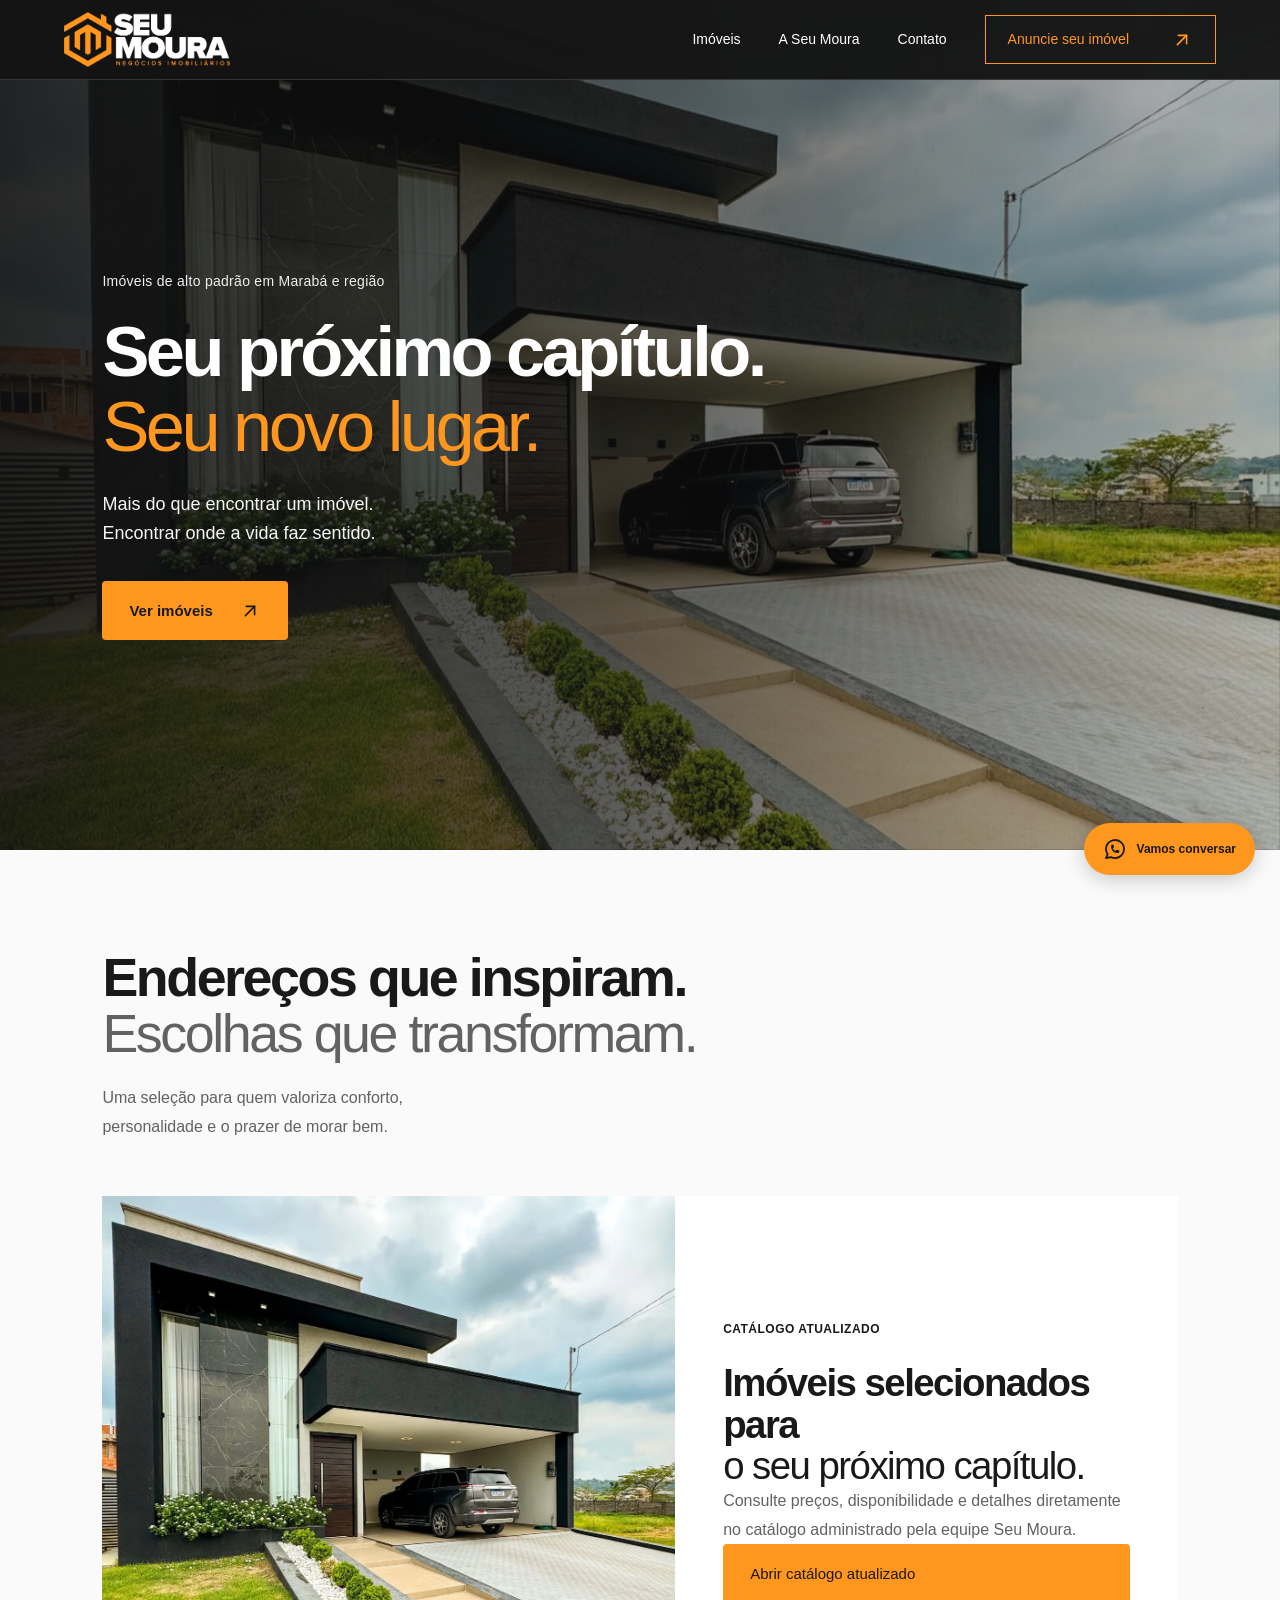
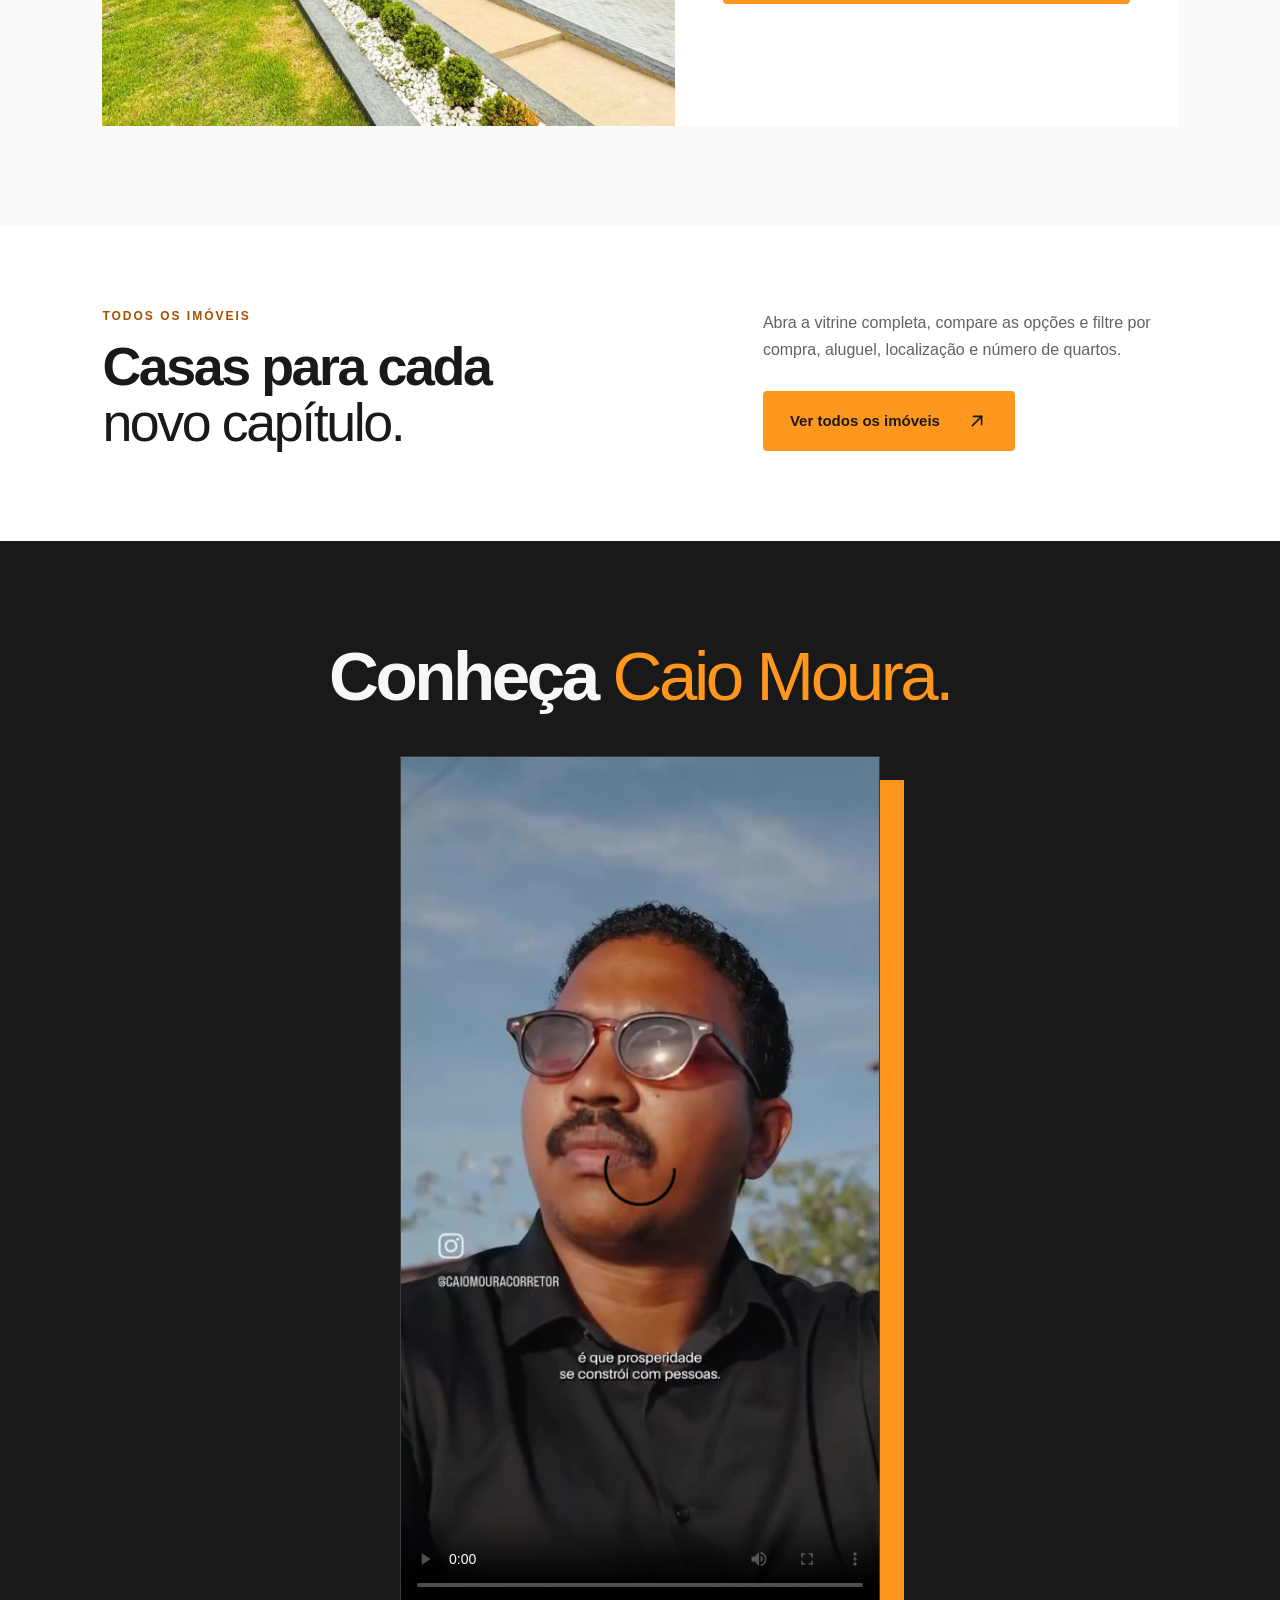
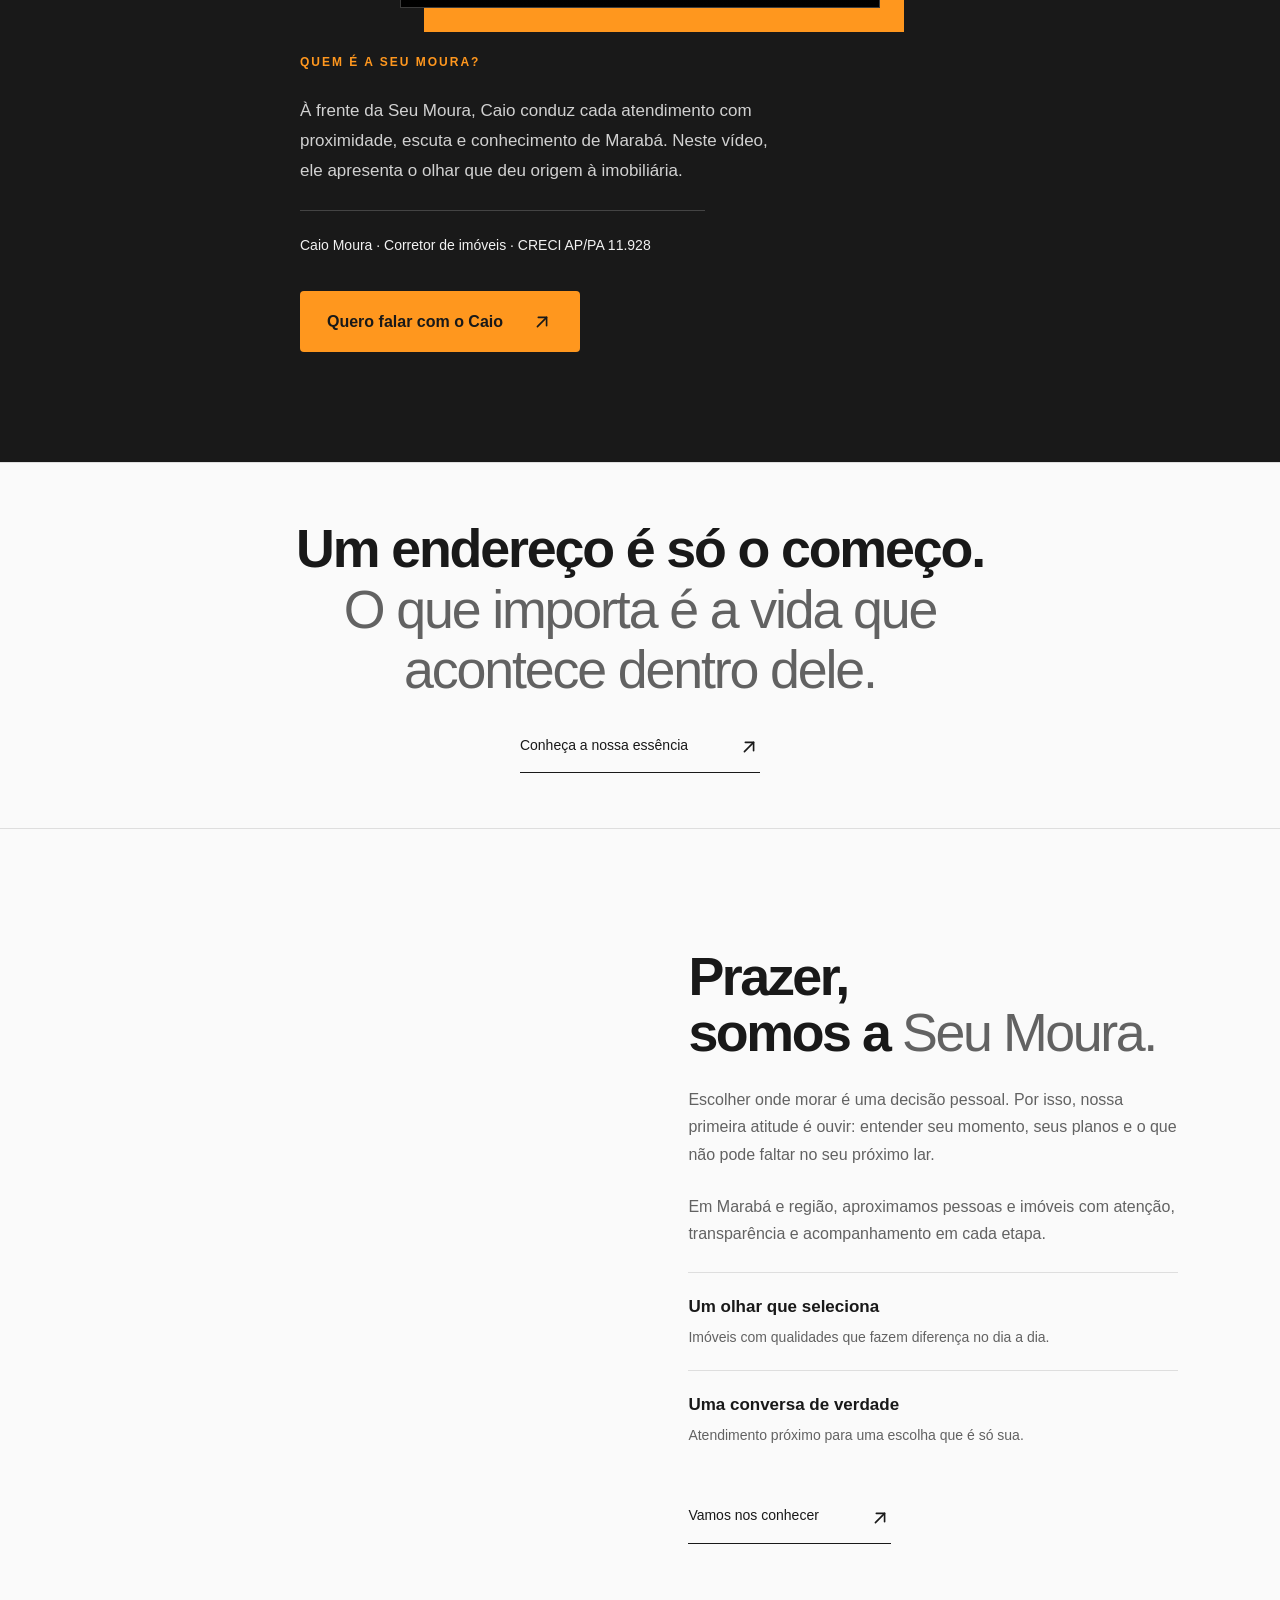
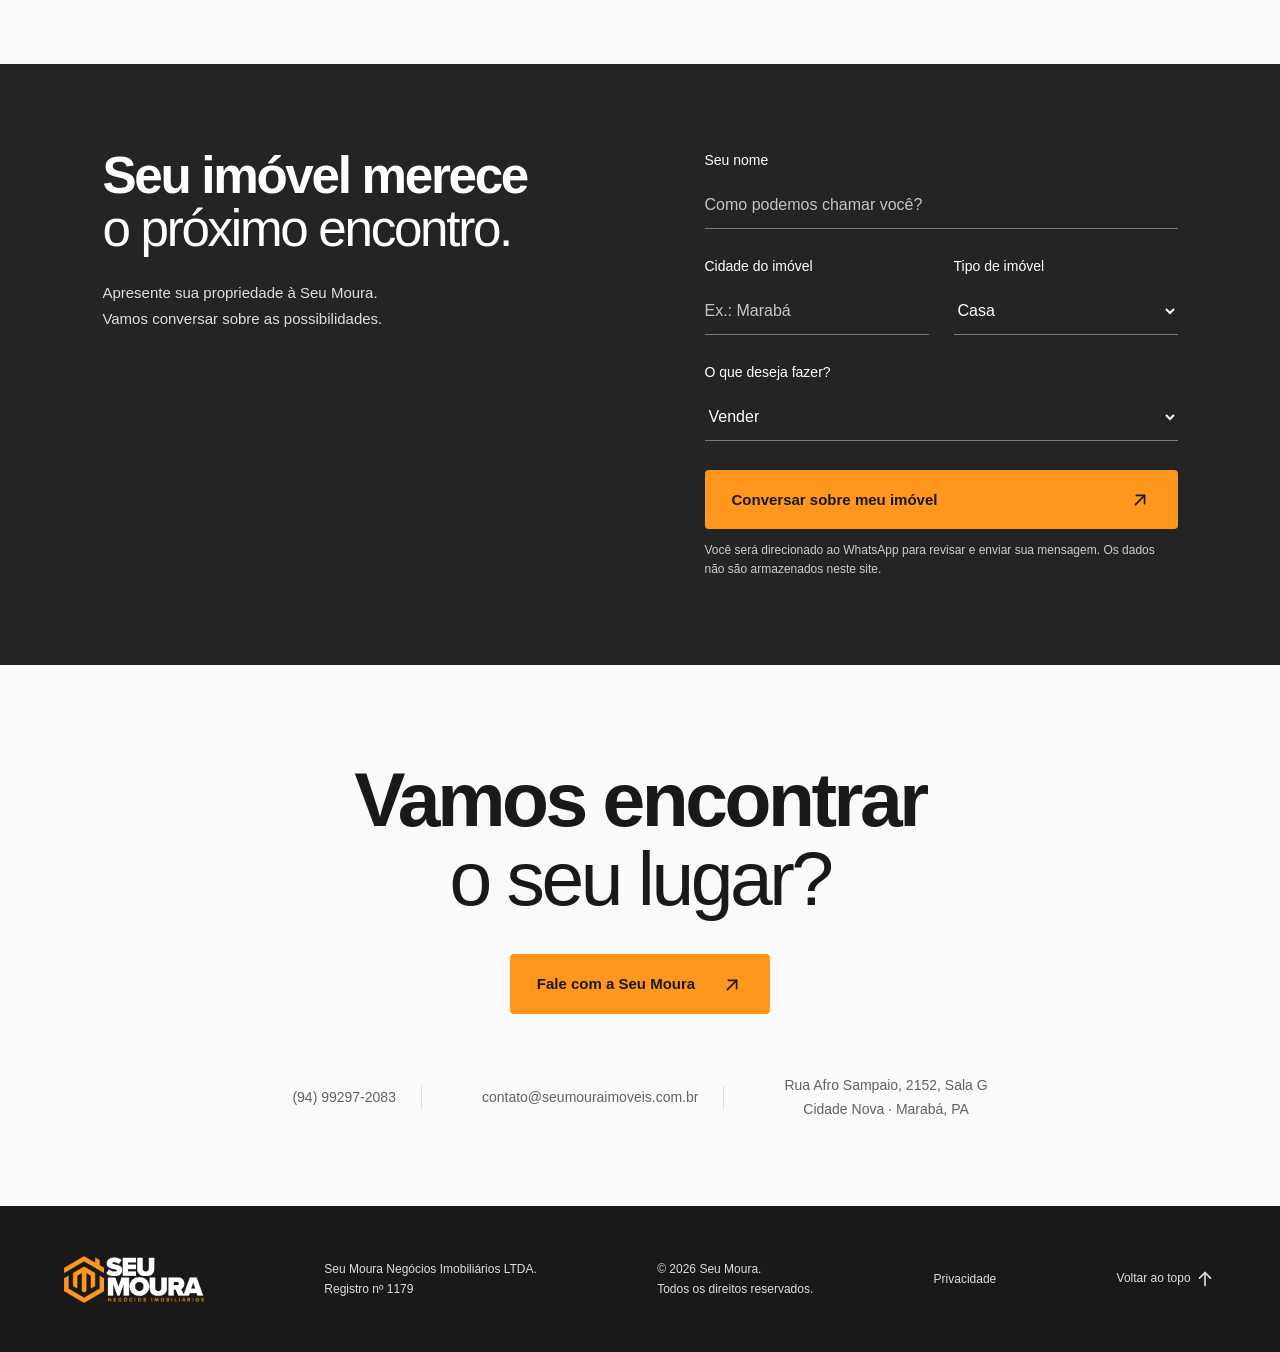
<file: index.html>
<!doctype html>
<html lang="pt-BR">
<head>
<meta charset="UTF-8"><meta name="viewport" content="width=device-width,initial-scale=1">
<title>Seu Moura Imóveis | Um novo jeito de viver em Marabá</title>
<meta name="description" content="Imóveis de alto padrão em Marabá e região. Conheça a seleção Seu Moura e encontre o próximo endereço da sua história.">
<meta name="referrer" content="strict-origin-when-cross-origin">
<meta http-equiv="Content-Security-Policy" content="default-src 'self'; script-src 'self' 'sha256-Lw9V+yTCkJJ28lw8CDUjLPV7Ukz/j4VG8MQfAEeOwx4='; style-src 'self' 'sha256-yGnsUwOtNczJ5i2YggPT6jMmzEevDOqZ0kPcLVQwFfQ='; img-src 'self' data:; media-src 'self'; connect-src 'none'; base-uri 'none'; form-action 'self'; upgrade-insecure-requests">
<style>html{background:#141414}.moura-loader{display:none}.moura-loading .moura-loader{display:grid;position:fixed;inset:0;z-index:10000;place-items:center;pointer-events:none;color:#ff971e;isolation:isolate;animation:moura-failsafe 0s 5s forwards}.moura-loading{overflow:hidden}.moura-loading .hero-image,.moura-loading .hero-content{animation-play-state:paused}.moura-loader__panel{position:absolute;inset:0;background:#141414;z-index:-2;transition:transform .7s cubic-bezier(.76,0,.24,1)}.moura-loader__panel--left{right:50%}.moura-loader__panel--right{left:50%}.moura-loader__halo{position:absolute;inset:0;z-index:-1;background:radial-gradient(ellipse at 50% 45%,#ffffff05,transparent 48%);transition:opacity .35s}.moura-loader__stage{position:relative;width:min(360px,72vw);aspect-ratio:838/278;transition:opacity .28s,transform .6s cubic-bezier(.16,1,.3,1)}.moura-loader__drawing{display:block;width:100%;height:100%;overflow:visible}.moura-loader__symbol{animation:moura-position .85s .65s cubic-bezier(.65,0,.2,1) both}.moura-loader__outline{fill:none;stroke:#ff971e;stroke-width:1.6;stroke-linejoin:miter;stroke-dasharray:1;stroke-dashoffset:1;animation:moura-draw 1.25s .1s cubic-bezier(.4,0,.15,1) forwards,moura-outline-out .3s 1.3s forwards}.moura-loader__outline--inner{animation-delay:.24s,1.3s}.moura-loader__guide{fill:none;stroke:#ffffff;stroke-opacity:.16;stroke-width:.65;animation:moura-guide 1.4s both}.moura-loader__original{position:absolute;inset:0;width:100%;height:100%;object-fit:contain;animation:moura-brand .75s 1.05s cubic-bezier(.16,1,.3,1) both}.moura-loader__rail{position:absolute;width:64px;height:1px;bottom:max(64px,10svh);left:calc(50% - 32px);background:#ffffff16;overflow:hidden;transition:opacity .2s}.moura-loader__rail:after{content:'';display:block;width:32px;height:1px;background:#ff971e;animation:moura-travel 1.5s cubic-bezier(.65,0,.35,1) infinite}.moura-loader.is-leaving .moura-loader__panel--left{transform:translateX(-100%)}.moura-loader.is-leaving .moura-loader__panel--right{transform:translateX(100%)}.moura-loader.is-leaving .moura-loader__stage{opacity:0;transform:scale(.94)}.moura-loader.is-leaving .moura-loader__halo,.moura-loader.is-leaving .moura-loader__rail{opacity:0}@keyframes moura-draw{to{stroke-dashoffset:0}}@keyframes moura-position{from{transform:translateX(299px)}to{transform:translateX(0)}}@keyframes moura-outline-out{to{opacity:0}}@keyframes moura-brand{from{opacity:0;clip-path:inset(0 100% 0 0);transform:translateY(5px)}to{opacity:1;clip-path:inset(0);transform:translateY(0)}}@keyframes moura-guide{0%{opacity:0;transform:scale(.95);transform-origin:120px 139px}25%,55%{opacity:1}100%{opacity:0}}@keyframes moura-travel{from{transform:translateX(-32px)}to{transform:translateX(96px)}}@keyframes moura-failsafe{to{visibility:hidden;pointer-events:none}}@media(prefers-reduced-motion:reduce){.moura-loading .moura-loader{display:none}.moura-loading{overflow:auto}}</style><script>(()=>{'use strict';const root=document.documentElement;if(window.matchMedia('(prefers-reduced-motion: reduce)').matches)return;root.classList.add('moura-loading');const release=()=>{root.classList.remove('moura-loading');document.getElementById('moura-loader')?.remove();};window.mouraLoading={release,timer:setTimeout(release,4500)};window.addEventListener('pageshow',event=>{if(event.persisted)release();});document.addEventListener('keydown',release,{once:true});})();</script>
<meta name="theme-color" content="#191919"><meta property="og:title" content="Seu Moura Imóveis | O seu próximo capítulo"><meta property="og:description" content="Imóveis de alto padrão em Marabá e região. Encontre um lugar para viver a sua história."><meta property="og:type" content="website">
<link rel="icon" href="./favicon.svg" type="image/svg+xml"><link rel="stylesheet" href="./styles.css?v=caio-layout-20260916"><script src="./app.js?v=brand-loading-complete-20260922" defer></script>
</head>
<body>
<div class="moura-loader" id="moura-loader" aria-hidden="true"><div class="moura-loader__panel moura-loader__panel--left"></div><div class="moura-loader__panel moura-loader__panel--right"></div><div class="moura-loader__halo"></div><div class="moura-loader__stage"><svg class="moura-loader__drawing" viewBox="-3 -3 844 284" focusable="false"><g class="moura-loader__symbol"><path class="moura-loader__guide" d="M-70 0H310M-70 278H310M0 -65V343M240 -65V343M-50 237 290 41M-50 41 290 237"/><path class="moura-loader__outline" pathLength="1" d="M0 70 121 0 186 38 186 8 214 24 214 54 240 70 240 101 121 33 0 102Z"/><path class="moura-loader__outline" pathLength="1" d="M0 131 27 116 27 191 121 246 213 192 213 115 240 130 240 209 121 278 0 209Z"/><path class="moura-loader__outline moura-loader__outline--inner" pathLength="1" d="M53 100 119 62 187 102 187 178 160 194 160 118 134 102 134 210 107 225 107 101 80 117 80 194 53 179Z"/></g></svg><img class="moura-loader__original" src="[data-uri]" width="838" height="278" alt=""></div><div class="moura-loader__rail"></div></div>
<a class="skip" href="#conteudo">Pular para o conteúdo</a>
<header class="header" id="topo"><a href="#" class="brand" aria-label="Seu Moura Imóveis, início"><img src="./assets/logo.png" alt="Seu Moura Imóveis" width="180" height="80"></a><nav id="navigation" aria-label="Principal"><a href="https://site-whatsapp-production.up.railway.app/imoveis.html">Imóveis</a><a href="#quem-e-seu-moura">A Seu Moura</a><a href="#contato">Contato</a><a class="nav-cta" href="#anuncie">Anuncie seu imóvel <span aria-hidden="true"><svg class="icon" viewBox="0 0 24 24" aria-hidden="true" focusable="false"> <path d="M17 7l-10 10" /> <path d="M8 7l9 0l0 9" /> </svg></span></a></nav><button class="menu" aria-label="Abrir menu" aria-expanded="false" aria-controls="navigation"><span></span><span></span></button></header>
<main id="conteudo">
<section class="hero" aria-labelledby="hero-title"><img class="hero-image" src="./assets/house.webp" alt="Residência no Condomínio Ipiranga, em Marabá" fetchpriority="high" width="1600" height="1200"><div class="hero-shade"></div><div class="hero-content"><p class="hero-location">Imóveis de alto padrão em Marabá e região</p><h1 id="hero-title">Seu próximo capítulo.<br><em>Seu novo lugar.</em></h1><p class="hero-intro">Mais do que encontrar um imóvel.<br>Encontrar onde a vida faz sentido.</p><a href="https://site-whatsapp-production.up.railway.app/imoveis.html" class="button cream">Ver imóveis <span aria-hidden="true"><svg class="icon" viewBox="0 0 24 24" aria-hidden="true" focusable="false"> <path d="M17 7l-10 10" /> <path d="M8 7l9 0l0 9" /> </svg></span></a></div></section>
<section id="destaque" class="section selection"><div class="section-head reveal"><div><h2>Endereços que inspiram.<br><em>Escolhas que transformam.</em></h2></div><p>Uma seleção para quem valoriza conforto,<br>personalidade e o prazer de morar bem.</p></div>
<article class="property reveal"><div class="property-photo"><img src="./assets/house.webp" alt="Residência selecionada pela Seu Moura Imóveis" loading="lazy" width="900" height="750"></div><div class="property-info"><p class="eyebrow">CATÁLOGO ATUALIZADO</p><h3>Imóveis selecionados para<br><em>o seu próximo capítulo.</em></h3><p class="property-copy">Consulte preços, disponibilidade e detalhes diretamente no catálogo administrado pela equipe Seu Moura.</p><a href="https://site-whatsapp-production.up.railway.app/imoveis.html" class="button cream">Abrir catálogo atualizado</a></div></article>
</section>
<section class="catalog-entry section reveal" aria-labelledby="catalog-entry-title"><div><p class="eyebrow">TODOS OS IMÓVEIS</p><h2 id="catalog-entry-title">Casas para cada<br><em>novo capítulo.</em></h2></div><div class="catalog-entry-copy"><p>Abra a vitrine completa, compare as opções e filtre por compra, aluguel, localização e número de quartos.</p><a href="https://site-whatsapp-production.up.railway.app/imoveis.html" class="button cream">Ver todos os imóveis <span aria-hidden="true"><svg class="icon" viewBox="0 0 24 24" aria-hidden="true" focusable="false"><path d="M17 7l-10 10"/><path d="M8 7l9 0l0 9"/></svg></span></a></div></section>
<section id="quem-e-seu-moura" class="founder-section" aria-labelledby="founder-title"><div class="founder-heading reveal"><h2 id="founder-title">Conheça <em>Caio Moura.</em></h2></div><div class="founder-video reveal"><video controls playsinline preload="metadata" poster="./assets/caio-moura-poster.jpg" aria-label="Caio Moura apresenta a Seu Moura Imóveis"><source src="./assets/F1D209C6-459B-4D0C-9120-BA287C13C5A2.mov" type="video/mp4">Seu navegador não conseguiu reproduzir o vídeo.</video></div><div class="founder-copy reveal"><p class="eyebrow">QUEM É A SEU MOURA?</p><p>À frente da Seu Moura, Caio conduz cada atendimento com proximidade, escuta e conhecimento de Marabá. Neste vídeo, ele apresenta o olhar que deu origem à imobiliária.</p><p class="founder-meta">Caio Moura · Corretor de imóveis · CRECI AP/PA 11.928</p><a class="button cream whatsapp" href="https://wa.me/5594992972083" target="_blank" rel="noopener" data-message="Olá, Caio! Vi seu vídeo no site da Seu Moura e gostaria de conversar sobre um imóvel.">Quero falar com o Caio <span aria-hidden="true"><svg class="icon" viewBox="0 0 24 24" aria-hidden="true" focusable="false"><path d="M17 7l-10 10"/><path d="M8 7l9 0l0 9"/></svg></span></a></div></section>
<section class="statement"><p class="reveal">Um endereço é só o começo.<br><em>O que importa é a vida que<br>acontece dentro dele.</em></p><a class="line-link" href="#sobre">Conheça a nossa essência <span aria-hidden="true"><svg class="icon" viewBox="0 0 24 24" aria-hidden="true" focusable="false"> <path d="M17 7l-10 10" /> <path d="M8 7l9 0l0 9" /> </svg></span></a></section>
<section id="sobre" class="section about"><div class="about-image reveal"><img src="./assets/office.webp" alt="Escritório da Seu Moura Imóveis em Marabá" loading="lazy" width="900" height="1000"></div><div class="about-copy reveal"><h2>Prazer,<br>somos a <em>Seu Moura.</em></h2><p>Escolher onde morar é uma decisão pessoal. Por isso, nossa primeira atitude é ouvir: entender seu momento, seus planos e o que não pode faltar no seu próximo lar.</p><p>Em Marabá e região, aproximamos pessoas e imóveis com atenção, transparência e acompanhamento em cada etapa.</p><div class="values"><div><h3>Um olhar que seleciona</h3><p>Imóveis com qualidades que fazem diferença no dia a dia.</p></div><div><h3>Uma conversa de verdade</h3><p>Atendimento próximo para uma escolha que é só sua.</p></div></div><a class="line-link" href="#contato">Vamos nos conhecer <span aria-hidden="true"><svg class="icon" viewBox="0 0 24 24" aria-hidden="true" focusable="false"> <path d="M17 7l-10 10" /> <path d="M8 7l9 0l0 9" /> </svg></span></a></div></section>
<section id="anuncie" class="announce section"><div class="reveal"><h2>Seu imóvel merece<br><em>o próximo encontro.</em></h2><p>Apresente sua propriedade à Seu Moura.<br>Vamos conversar sobre as possibilidades.</p></div><form id="owner-form" class="owner-form"><label for="name">Seu nome<input id="name" name="name" autocomplete="name" placeholder="Como podemos chamar você?" required maxlength="100"></label><div class="form-row"><label for="city">Cidade do imóvel<input id="city" name="city" placeholder="Ex.: Marabá" required maxlength="100"></label><label for="owner-type">Tipo de imóvel<select id="owner-type" name="type"><option>Casa</option><option>Apartamento</option><option>Terreno</option><option>Comercial</option><option>Outro</option></select></label></div><label class="owner-purpose" for="owner-purpose">O que deseja fazer?<select id="owner-purpose" name="purpose"><option>Vender</option><option>Alugar</option><option>Ainda estou avaliando</option></select></label><button class="button cream" type="submit">Conversar sobre meu imóvel <span aria-hidden="true"><svg class="icon" viewBox="0 0 24 24" aria-hidden="true" focusable="false"> <path d="M17 7l-10 10" /> <path d="M8 7l9 0l0 9" /> </svg></span></button><p class="fine">Você será direcionado ao WhatsApp para revisar e enviar sua mensagem. Os dados não são armazenados neste site.</p></form></section>
<section id="contato" class="section contact"><h2>Vamos encontrar<br><em>o seu lugar?</em></h2><a class="button dark whatsapp" href="https://wa.me/5594992972083" target="_blank" rel="noopener" data-message="Olá, Seu Moura! Quero encontrar meu próximo imóvel.">Fale com a Seu Moura <span aria-hidden="true"><svg class="icon" viewBox="0 0 24 24" aria-hidden="true" focusable="false"> <path d="M17 7l-10 10" /> <path d="M8 7l9 0l0 9" /> </svg></span></a><div class="contact-details"><a href="tel:+5594992972083">(94) 99297-2083</a><a href="mailto:contato@seumouraimoveis.com.br">contato@seumouraimoveis.com.br</a><p>Rua Afro Sampaio, 2152, Sala G<br>Cidade Nova · Marabá, PA</p></div></section>
</main>
<footer><a class="brand" href="#"><img src="./assets/logo.png" alt="Seu Moura Imóveis" width="180" height="80" loading="lazy"></a><p>Seu Moura Negócios Imobiliários LTDA.<br>Registro nº 1179</p><span>© <span id="year">2026</span> Seu Moura.<br>Todos os direitos reservados.</span><a href="./privacidade.html">Privacidade</a><a href="#topo" class="back-top">Voltar ao topo <svg class="icon" viewBox="0 0 24 24" aria-hidden="true" focusable="false"> <path d="M12 5l0 14" /> <path d="M18 11l-6 -6" /> <path d="M6 11l6 -6" /> </svg></a></footer>
<a class="floating-whatsapp whatsapp" href="https://wa.me/5594992972083" target="_blank" rel="noopener" aria-label="Falar com a Seu Moura pelo WhatsApp" data-message="Olá! Gostaria de falar com a Seu Moura."><svg class="icon" viewBox="0 0 24 24" aria-hidden="true" focusable="false"> <path d="M3 21l1.65 -3.8a9 9 0 1 1 3.4 2.9l-5.05 .9" /> <path d="M9 10a.5 .5 0 0 0 1 0v-1a.5 .5 0 0 0 -1 0v1a5 5 0 0 0 5 5h1a.5 .5 0 0 0 0 -1h-1a.5 .5 0 0 0 0 1" /> </svg><span>Vamos conversar</span></a>
</body></html>
</file>
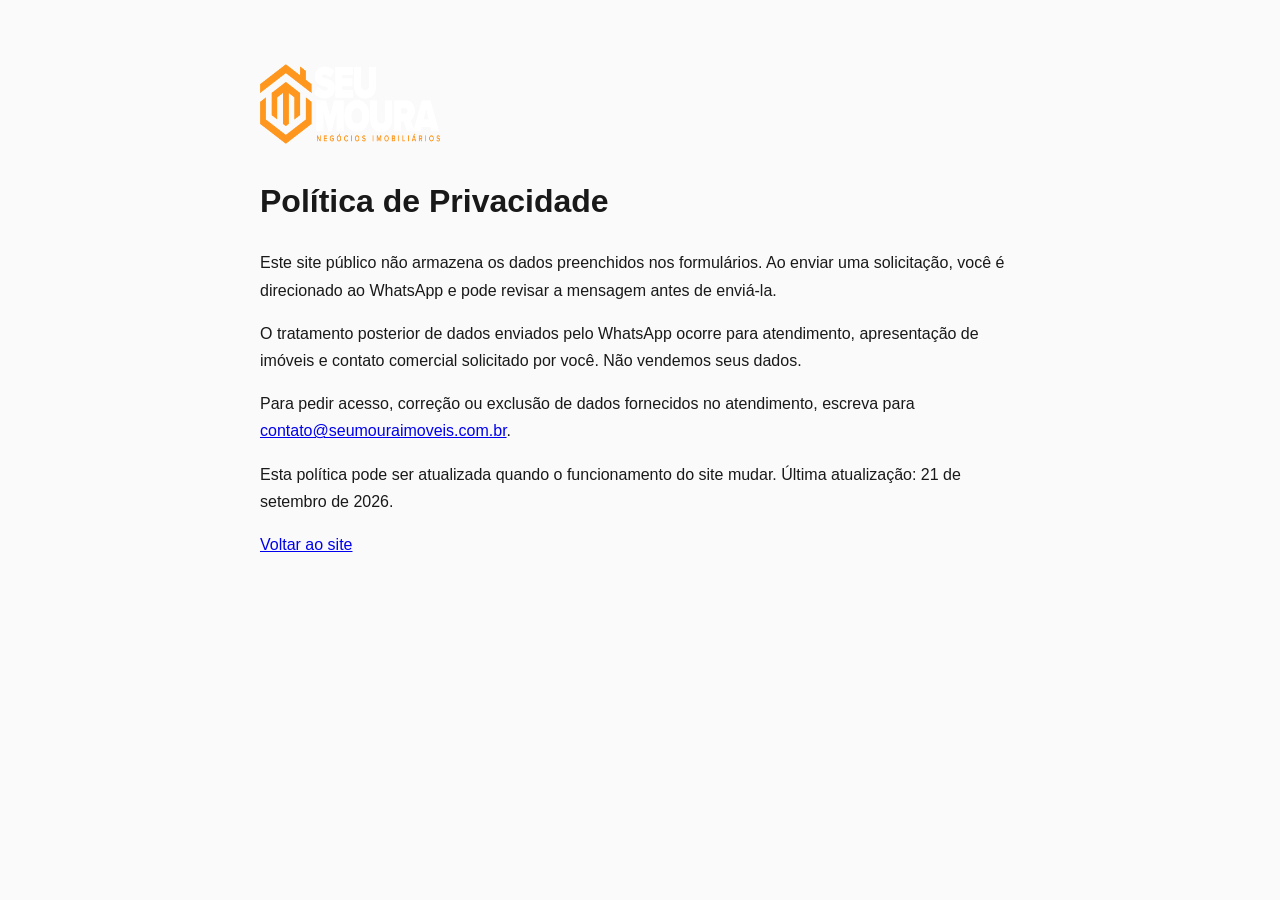
<file: privacidade.html>
<!doctype html>
<html lang="pt-BR">
<head>
  <meta charset="UTF-8">
  <meta name="viewport" content="width=device-width,initial-scale=1">
  <meta name="referrer" content="strict-origin-when-cross-origin">
  <meta http-equiv="Content-Security-Policy" content="default-src 'self'; style-src 'self' 'unsafe-inline'; img-src 'self' data:; base-uri 'none'; form-action 'none'; upgrade-insecure-requests">
  <title>Privacidade | Seu Moura Imóveis</title>
  <link rel="icon" href="./favicon.svg" type="image/svg+xml">
</head>
<body style="font-family:Arial,sans-serif;background:#fafafa;color:#191919;margin:0;line-height:1.7">
  <main style="max-width:760px;margin:auto;padding:64px 24px">
    <a href="./index.html"><img src="./assets/logo.png" alt="Seu Moura Imóveis" width="180" height="80"></a>
    <h1>Política de Privacidade</h1>
    <p>Este site público não armazena os dados preenchidos nos formulários. Ao enviar uma solicitação, você é direcionado ao WhatsApp e pode revisar a mensagem antes de enviá-la.</p>
    <p>O tratamento posterior de dados enviados pelo WhatsApp ocorre para atendimento, apresentação de imóveis e contato comercial solicitado por você. Não vendemos seus dados.</p>
    <p>Para pedir acesso, correção ou exclusão de dados fornecidos no atendimento, escreva para <a href="mailto:contato@seumouraimoveis.com.br">contato@seumouraimoveis.com.br</a>.</p>
    <p>Esta política pode ser atualizada quando o funcionamento do site mudar. Última atualização: 21 de setembro de 2026.</p>
    <p><a href="./index.html">Voltar ao site</a></p>
  </main>
</body>
</html>
</file>
<file: styles.css>
:root{--ink:#191919;--paper:#fafafa;--muted:#626262;--gold:#ff971e;--line:#dedede;--serif:'Italiana',Georgia,serif;--sans:'DM Sans',Arial,sans-serif}*{box-sizing:border-box}html{scroll-behavior:smooth;scroll-padding-top:100px}body{margin:0;color:var(--ink);background:var(--paper);font-family:var(--sans);font-size:16px;line-height:1.7}body.modal-open{overflow:hidden}button,input,select{font:inherit}button,a,input,select{-webkit-tap-highlight-color:transparent}button,a{touch-action:manipulation}button{cursor:pointer}a{color:inherit;text-decoration:none}img{max-width:100%;display:block}button{color:inherit}h1,h2,h3,p{margin:0}h1,h2,h3{font-weight:400}h1,h2{font-family:var(--serif);line-height:1.06;letter-spacing:-.035em}em{font-weight:400;font-family:Georgia,serif;font-size:.91em}h2{font-size:clamp(38px,4.2vw,64px)}p{font-weight:400}.eyebrow{font-size:12px;font-weight:600;letter-spacing:2px;margin-bottom:24px}.eyebrow.light{color:#fafafa}.header{position:absolute;z-index:10;top:0;left:0;width:100%;display:flex;align-items:center;justify-content:space-between;padding:22px 5%;border-bottom:1px solid #ffffff35;color:white;transition:background 180ms ease}.header.scrolled{position:fixed;background:var(--ink);padding-top:8px;padding-bottom:8px;box-shadow:0 4px 25px #0002}.brand img{width:165px;height:66px;object-fit:contain}.header nav{display:flex;gap:38px;align-items:center;font-size:14px}.header nav>a{position:relative}.header nav>a:not(.nav-cta):after{content:'';position:absolute;bottom:-7px;height:1px;background:currentColor;left:0;width:100%;transform:scaleX(0);transform-origin:left;transition:transform 180ms var(--ease-out)}.header nav>a:hover:after{transform:scaleX(1)}.nav-cta{border:1px solid #ffffff60;padding:12px 22px}.nav-cta span{margin-left:22px}.menu{display:none;background:none;border:0;width:44px;height:44px}.menu span{display:block;background:white;height:1px;width:25px;margin:7px auto}.hero{height:min(890px,100svh);min-height:700px;position:relative;overflow:hidden;color:#fff;background:var(--ink)}.hero-image{width:100%;height:100%;object-fit:cover;object-position:center 53%;animation:herozoom 1.8s ease-out both}.hero-shade{position:absolute;inset:0;background:linear-gradient(90deg,#101010d9 0%,#10101099 46%,#10101033 85%),linear-gradient(0deg,#101010a0,transparent 35%,#10101066)}.hero-content{position:absolute;left:8%;top:25%;max-width:850px;animation:rise 1s .1s both}.hero h1{font-size:clamp(58px,6.2vw,96px);line-height:1.05}.hero h1 em{color:#ff971e;font-size:.8em}.hero-intro{margin:26px 0 32px;color:#f5f5f5;font-size:17px;line-height:1.65}.button{display:inline-flex;align-items:center;justify-content:space-between;gap:42px;min-height:56px;padding:16px 26px;border:1px solid transparent;font-size:14px;font-weight:500;transition:background .25s,transform .25s}.button span{font-size:22px;line-height:1}.cream{color:var(--ink);background:#ff971e}.cream:hover{background:#ffac4d}.dark{background:var(--ink);color:#fff}.dark:hover{background:#333333}.hero-bottom{position:absolute;bottom:36px;left:8%;right:5%;display:flex;justify-content:space-between;align-items:center;font-size:11px;letter-spacing:2px}.hero-bottom a{display:flex;gap:35px;align-items:center}.hero-bottom a span{font-size:24px}.hero-index{position:absolute;right:4.5%;top:45%;writing-mode:vertical-rl;letter-spacing:3px;font-size:11px}.search-wrap{position:relative;padding:0 5%;background:#fff}.search{max-width:1400px;margin:auto;display:grid;grid-template-columns:1fr 1.3fr 1.2fr auto;align-items:center;padding:30px 0;gap:30px}.search label{font-size:10px;letter-spacing:1.5px;font-weight:600;display:flex;flex-direction:column;border-right:1px solid var(--line);padding-right:25px}.search select{padding:9px 20px 0 0;border:0;background:none;width:100%;outline-offset:4px;color:var(--ink);font-size:15px;letter-spacing:0}.section{padding:100px 8%;max-width:1700px;margin:auto}.section-head{display:flex;justify-content:space-between;align-items:flex-end;gap:45px;margin-bottom:55px}.section-head>p{color:var(--muted);font-size:15px;line-height:1.8;margin-bottom:8px}.result-line{display:flex;justify-content:space-between;border-bottom:1px solid var(--line);padding-bottom:18px;margin-bottom:30px;font-size:13px;color:var(--muted)}.result-line>span:last-child{font-size:11px;letter-spacing:1.6px}.property{display:grid;grid-template-columns:1.14fr 1fr;background:#fff}.property-photo{position:relative;border:0;padding:0;background:#c9c9c9;overflow:hidden;text-align:left;min-height:530px}.property-photo>img{height:100%;width:100%;object-fit:cover;transition:transform .8s}.tag{position:absolute;left:24px;top:24px;padding:8px 14px;background:#fafafa;font-size:10px;letter-spacing:1.5px}.photo-link{position:absolute;bottom:0;left:0;right:0;padding:40px 27px 25px;color:#fff;display:flex;justify-content:space-between;background:linear-gradient(transparent,#0009);font-size:14px}.photo-link>span{font-size:24px}.property-info{padding:50px 48px;display:flex;flex-direction:column;justify-content:center}.property-info .eyebrow{font-size:10px;margin-bottom:23px}.property h3{font-family:var(--serif);font-size:clamp(30px,3vw,44px);line-height:1.15;letter-spacing:-1px}.location{font-size:13px;color:var(--muted);margin:18px 0}.property-copy{color:var(--muted);font-size:14px;line-height:1.8}.specs{display:flex;justify-content:space-between;gap:20px;padding:25px 0;border-bottom:1px solid var(--line);margin:6px 0 23px}.specs dt{font-size:11px;color:var(--muted)}.specs dd{font-size:27px;margin:8px 0 0;line-height:1}.specs small{font-size:14px}.price-line{display:flex;align-items:center;justify-content:space-between}.price-line span{font-size:10px;letter-spacing:1.3px;display:block;margin-bottom:7px}.price-line strong{font-weight:400;font-size:26px}.round{width:52px;height:52px;border:1px solid var(--line);border-radius:50%;background:transparent;font-size:24px;transition:background .2s}.round:hover{background:#eeeeee}.fine{font-size:12px;color:var(--muted);margin-top:12px;line-height:1.6}.text-button{background:none;border:0;text-decoration:underline;font-size:13px}.empty{text-align:center;padding:65px 20px;background:white}.empty h3{font-family:var(--serif);font-size:36px}.empty p{margin:15px auto 25px;max-width:550px}.statement{background:var(--ink);color:#f5f5f5;padding:32px 8% 65px;text-align:center;overflow:hidden}.statement-top{display:flex;justify-content:space-between;border-bottom:1px solid #ffffff20;padding-bottom:24px;letter-spacing:1.7px;font-size:10px;color:#cccccc}.statement>p{font-family:var(--serif);font-size:clamp(35px,4.8vw,70px);line-height:1.18;letter-spacing:-2px;margin:64px 0 35px}.statement em{color:#ff971e}.line-link{display:inline-flex;gap:50px;align-items:center;border-bottom:1px solid currentColor;padding-bottom:8px;font-size:14px}.line-link>span{font-size:22px}.about{display:grid;grid-template-columns:1fr 1fr;gap:9%;align-items:center;padding-top:120px;padding-bottom:120px}.about-image{position:relative;align-self:stretch;min-height:620px}.about-image>img{width:100%;height:100%;object-fit:cover}.image-caption{position:absolute;left:0;bottom:0;background:#191919da;width:100%;padding:18px 25px;font-size:10px;color:white;letter-spacing:1.5px}.about-copy>p:not(.eyebrow){color:var(--muted);margin-top:25px;font-size:15px}.values{margin:25px 0 30px}.values>div{position:relative;border-top:1px solid var(--line);padding:20px 0 20px 38px}.values span{position:absolute;left:0;top:23px;font-size:11px;color:var(--muted)}.values h3{font-size:17px}.values p{font-size:13px;color:var(--muted);margin-top:4px}.announce{max-width:none;display:grid;grid-template-columns:1fr 1fr;gap:12%;background:#242424;color:white;padding-top:85px;padding-bottom:85px}.announce h2{font-size:clamp(38px,4vw,58px)}.announce>div>p:last-child{margin-top:25px;color:#dedede;font-size:15px}.owner-form label{display:flex;flex-direction:column;font-size:12px;gap:8px}.owner-form input,.owner-form select{min-width:0;width:100%;border:0;border-bottom:1px solid #ffffff60;background:transparent;color:white;padding:10px 0;font-size:15px;border-radius:0}.owner-form input::placeholder{color:#c4c4c4}.owner-form select option{color:var(--ink);background:white}.form-row{display:grid;grid-template-columns:1fr 1fr;gap:25px;margin:26px 0}.owner-form .button{width:100%;margin-top:3px}.owner-form .fine{color:#cccccc;font-size:11px}.contact{text-align:center;padding-top:95px;padding-bottom:85px}.contact h2{font-size:clamp(50px,6vw,88px)}.contact .button{margin:35px 0}.contact-details{display:flex;justify-content:center;gap:35px;color:var(--muted);font-size:13px;margin-top:25px;align-items:center}.contact-details>*{padding:0 25px;border-right:1px solid var(--line)}.contact-details>*:last-child{border:0}footer{background:var(--ink);color:#dedede;padding:42px 5%;display:flex;justify-content:space-between;align-items:center;gap:25px;font-size:11px}footer .brand img{width:140px}.back-top{font-size:12px}.floating-whatsapp{position:fixed;z-index:15;bottom:25px;right:25px;display:flex;align-items:center;gap:10px;background:var(--ink);color:#fff;border:1px solid #ffffff55;padding:13px 19px;border-radius:40px;box-shadow:0 4px 20px #0003;font-size:12px;transition:transform .2s}.floating-whatsapp svg{width:24px;height:24px}.skip{position:fixed;z-index:100;top:-100px;left:15px;background:white;color:var(--ink);padding:12px}.skip:focus{top:15px}:focus-visible{outline:2px solid var(--gold);outline-offset:5px}.reveal{opacity:1}.reveal.pending{opacity:1;transform:none}[hidden]{display:none!important}dialog{border:0;padding:0;width:min(1100px,94vw);max-height:90svh;background:var(--paper);color:var(--ink);overflow:auto}dialog::backdrop{background:#101010cc;backdrop-filter:blur(5px)}dialog[open]{display:grid;grid-template-columns:1fr 1fr;animation:rise .3s}.dialog-close{position:absolute;top:15px;right:15px;z-index:2;border:0;background:var(--paper);border-radius:50%;width:42px;height:42px;font-size:18px}.gallery{background:var(--ink);position:relative;min-height:550px;display:flex;align-items:center}.gallery>img{width:100%;height:100%;max-height:80svh;object-fit:contain}.gallery-controls{position:absolute;bottom:0;left:0;right:0;background:#191919c9;color:white;padding:12px 25px;display:flex;align-items:center;justify-content:space-between;font-size:12px}.gallery-controls button{border:1px solid #ffffff60;background:none;color:white;width:40px;height:40px;font-size:20px}.dialog-copy{padding:55px 40px 35px}.dialog-copy h2{font-size:42px}.dialog-copy>p:not(.eyebrow){font-size:14px;margin-top:22px;color:var(--muted)}.dialog-copy .eyebrow{font-size:10px}.dialog-price{display:block;margin-top:25px;font-size:28px;font-weight:400}.dialog-copy .button{margin-top:22px;width:100%;gap:15px}.dialog-copy p.agent{font-size:12px}.gallery img{transition:opacity .2s}@keyframes rise{from{opacity:0;transform:translateY(25px)}to{opacity:1;transform:translateY(0)}}@keyframes herozoom{from{transform:scale(1.07)}to{transform:scale(1)}}
@media(min-width:1700px){.hero-content{left:max(8%,calc((100vw - 1450px)/2))}}
@media(max-width:1000px){.header nav{gap:22px}.hero-content{left:6%}.section{padding:75px 6%}.search{gap:18px}.search label{padding-right:12px}.search .button{gap:20px;padding:15px}.section-head{gap:20px}.section-head>p{max-width:240px}.property-info{padding:35px 28px}.property-photo{min-height:500px}.about{gap:6%}.about-image{min-height:620px}.announce{gap:7%}.contact-details{gap:0}.contact-details>*{padding:0 15px}.contact-details a{overflow-wrap:anywhere}}
@media(max-width:720px){html{scroll-padding-top:84px}.header{padding:12px 6%}.brand img{width:139px;height:55px}.menu{display:block}.header nav{display:none;position:absolute;left:0;right:0;top:100%;background:var(--ink);padding:25px 6% 32px;flex-direction:column;align-items:stretch;gap:22px;border-top:1px solid #ffffff30}.header nav.open{display:flex}.hero{height:800px;min-height:690px;max-height:1000px}.hero-content{top:23%;left:7%;right:5%}.hero h1{font-size:clamp(43px,9.5vw,68px);line-height:1.13}.hero h1 em{font-size:.82em}.hero .eyebrow{font-size:9px;letter-spacing:1.4px;max-width:290px}.hero-intro{font-size:15px;margin:25px 0 30px}.hero-image{object-position:58% center}.hero-shade{background:linear-gradient(90deg,#101010d9,#10101088),linear-gradient(0deg,#101010b3,transparent)}.hero-bottom{left:7%;bottom:25px;right:7%;align-items:flex-start;gap:20px}.hero-bottom>span{max-width:140px;font-size:9px;text-align:right}.hero-bottom a{gap:13px;font-size:9px}.hero-index{display:none}.search-wrap{padding:0 7%}.search{grid-template-columns:1fr 1fr;gap:25px 18px;padding:28px 0}.search label{border:0;min-width:0}.search select{font-size:13px;padding-right:2px}.search .button{font-size:12px;min-height:50px;gap:10px}.section{padding:65px 7%}.section-head{display:block;margin-bottom:35px}.section-head>p{max-width:none;margin-top:24px;font-size:14px}.eyebrow{font-size:10px;letter-spacing:1.6px;margin-bottom:20px}h2{font-size:39px;line-height:1.1}.result-line{font-size:12px}.result-line>span:last-child{font-size:9px}.property{grid-template-columns:1fr}.property-photo{min-height:0;height:350px}.property-info{padding:30px 25px}.property h3{font-size:36px}.specs{margin-top:10px}.statement{padding:26px 7% 50px}.statement-top>span:last-child{display:none}.statement>p{font-size:35px;letter-spacing:-1px;margin:45px 0 30px}.about{grid-template-columns:1fr;gap:45px}.about-image{min-height:0;height:440px}.about-copy h2{font-size:45px}.about-copy>p:not(.eyebrow){font-size:15px}.announce{grid-template-columns:1fr;gap:40px}.announce h2{font-size:43px}.contact h2{font-size:55px}.contact-details{flex-direction:column;gap:18px;margin-top:10px}.contact-details>*{border:0;padding:0}footer{padding:35px 7% 95px;display:grid;grid-template-columns:1fr 1fr;gap:25px}footer .brand img{width:125px}.floating-whatsapp{right:16px;bottom:16px;padding:13px}.floating-whatsapp span{display:none}dialog[open]{grid-template-columns:1fr}.gallery{min-height:0;height:330px}.gallery img{max-height:none}.dialog-copy{padding:30px 25px}.dialog-copy h2{font-size:36px}.dialog-close{position:fixed;right:6vw;top:7svh}.form-row{gap:20px}}
@media(prefers-reduced-motion:reduce){html{scroll-behavior:auto}*,*:before,*:after{animation:none!important;transition:none!important}.reveal.pending{opacity:1;transform:none}}

/* Brand refinement: #FF971E sampled from the original, unmodified logo. */
:root{--accent:#ff971e;--accent-hover:#ffac4d;--ease-out:cubic-bezier(.16,1,.3,1);--surface:#fff;--focus:#a84e00}
::selection{background:var(--accent);color:#191919}html{scrollbar-color:#828282 var(--paper)}input,textarea{caret-color:var(--accent)}
h1,h2,h3{text-wrap:balance}em{font-family:inherit;font-style:normal;font-size:1em}p{max-width:70ch}.icon{display:inline-block;width:22px;height:22px;flex-shrink:0;vertical-align:middle;fill:none;stroke:currentColor;stroke-width:1.8;stroke-linecap:round;stroke-linejoin:round}
.header{min-height:80px;padding:8px 5%;background:#141414f5;border-bottom-color:#ffffff24}.header.scrolled{padding:8px 5%;background:#141414}.brand img{width:166px;height:62px}.nav-cta{border-color:var(--accent);color:var(--accent);display:flex;gap:20px;align-items:center}.header nav>a:not(.nav-cta):after{background:var(--accent)}
.hero{height:auto;min-height:min(850px,95svh);display:grid;align-items:center;padding:155px 8% 95px}.hero-image{position:absolute;inset:0;object-position:65% 52%;animation:herozoom 1100ms var(--ease-out) both}.hero-content{position:relative;left:auto;right:auto;top:auto;max-width:820px;animation:rise 650ms var(--ease-out) both}.hero h1{font-size:clamp(44px,5.5vw,82px);line-height:1.12;letter-spacing:-.025em}.hero h1 em{font-size:1em;color:var(--accent)}.hero-intro{margin:25px 0 32px;max-width:38ch;font-size:18px}.hero-location{font-size:14px;letter-spacing:.02em;color:#eee;margin-bottom:22px}.hero-shade{background:linear-gradient(90deg,#101010e6 0%,#101010ad 48%,#10101040 100%)}
.button{font-size:15px;min-height:56px;border-radius:4px;gap:26px;transition:transform 160ms var(--ease-out),background-color 180ms ease,color 180ms ease}.cream{background:var(--accent);color:#191919}.cream:hover{background:var(--accent-hover)}.dark{background:var(--ink);color:var(--paper)}.hero .button,.owner-form .button{font-weight:600}.button:active,.round:active,.gallery-controls button:active,.floating-whatsapp:active{transform:scale(.97)}.button .icon{transition:transform 200ms var(--ease-out)}
:focus-visible{outline:2px solid var(--focus);outline-offset:5px}.hero :focus-visible,.header :focus-visible,.announce :focus-visible,footer :focus-visible,.floating-whatsapp:focus-visible{outline-color:var(--accent)}
.search label{font-size:12px;letter-spacing:.06em}.search select{font-size:16px;padding-block:10px;min-height:44px}.search .button{background:var(--accent);color:#191919;font-weight:600}.search .button:hover{background:var(--accent-hover)}
.section-head{display:block}.section-head>p{margin-top:22px;max-width:55ch;font-size:16px}.section-head h2 em{color:var(--muted)}.property-copy,.about-copy>p:not(.eyebrow){font-size:16px}.property-info .eyebrow{font-size:12px;letter-spacing:.08em}.location,.photo-link{font-size:14px}.tag{position:static;align-self:flex-start;display:inline-block;color:var(--ink);background:transparent;border:1px solid var(--line);padding:6px 10px;font-size:12px;margin:0 0 20px;letter-spacing:.03em}.specs dt{font-size:13px}.specs dd,.price-line strong{font-variant-numeric:tabular-nums}.price-line span{font-size:12px}.round{display:grid;place-items:center;background:var(--accent);border:0;color:#191919;border-radius:4px}.round:hover{background:var(--accent-hover)}
.statement{background:var(--paper);color:var(--ink);padding-block:55px;border-top:1px solid var(--line);border-bottom:1px solid var(--line)}.statement>p{margin:0 auto 28px;font-size:clamp(34px,4.2vw,60px)}.statement em{color:var(--muted)}.statement .line-link{font-size:14px}.values>div{padding-left:0}.values p{font-size:14px}.about-image{min-height:570px}.about-copy h2 em{color:var(--muted)}
.owner-form input,.owner-form select{font-size:16px;min-height:48px}.owner-form label{font-size:14px}.owner-form .fine{font-size:12px}.contact-details{font-size:14px}.contact-details p{margin:0}.contact .button{background:var(--accent);color:#191919;font-weight:600}footer{font-size:12px}.floating-whatsapp{background:var(--accent);color:#191919;border:0;font-weight:600;min-height:52px}.gallery-controls button{width:44px;height:44px;display:grid;place-items:center;border-radius:4px}.dialog-close{display:grid;place-items:center;width:44px;height:44px;border-radius:4px}.dialog-copy>p:not(.eyebrow){font-size:16px}.dialog-copy .fine{font-size:12px}.line-link{text-decoration-thickness:1px;text-underline-offset:6px}.menu span{transition:transform 180ms var(--ease-out)}.menu[aria-expanded=true] span:first-child{transform:translateY(4px) rotate(45deg)}.menu[aria-expanded=true] span:last-child{transform:translateY(-4px) rotate(-45deg)}
@media(hover:hover) and (pointer:fine){.button:hover .icon{transform:translate(2px,-2px)}.property-photo:hover>img{transform:scale(1.025)}.floating-whatsapp:hover{transform:translateY(-2px)}}
@media(max-width:1000px){.section-head>p{max-width:55ch}.hero{padding-inline:6%}.hero h1{font-size:clamp(44px,6.5vw,76px)}}
@media(max-width:720px){.header,.header.scrolled{min-height:76px;padding:8px 6%}.brand img{width:145px;height:56px}.header nav{padding:24px 7%;gap:24px}.header nav.open{animation:rise 200ms var(--ease-out)}.header .nav-cta{padding:13px 16px}.hero{min-height:650px;min-height:max(650px,88svh);padding:136px 7% 72px;align-items:center}.hero-content{top:auto;left:auto;right:auto}.hero h1{font-size:clamp(41px,10.2vw,64px);line-height:1.14}.hero h1 em{font-size:1em}.hero-location{font-size:13px;max-width:25ch}.hero-intro{font-size:16px;max-width:29ch}.hero-shade{background:linear-gradient(90deg,#101010db,#10101088)}.hero-image{object-position:58% center}.hero .button{min-width:235px}.search{gap:18px 16px}.search label{font-size:11px}.search select{font-size:16px}.search .button{font-size:14px;padding:12px 14px}.section-head>p{font-size:16px}.about-image{min-height:0;height:420px}.property-info{padding:28px 22px}.statement{padding:48px 7%}.statement>p{font-size:34px;line-height:1.2}.form-row{grid-template-columns:1fr}.owner-form .button{gap:16px;font-size:14px}.floating-whatsapp{bottom:calc(16px + env(safe-area-inset-bottom,0px))}.dialog-close{position:absolute;top:12px;right:12px}.dialog-copy h2{font-size:34px}.contact-details a{overflow-wrap:anywhere}}
@media(prefers-color-scheme:dark){:root{--ink:#f5f5f5;--paper:#161616;--surface:#202020;--muted:#b8b8b8;--line:#454545;--focus:#ff971e;color-scheme:dark}.search-wrap,.property,.empty{background:var(--surface)}.search select{color:var(--ink)}.search select option{background:#202020}.tag{color:#f5f5f5}.dark{background:var(--accent);color:#191919}.dark:hover{background:var(--accent-hover)}.round:hover{background:var(--accent-hover)}.announce{background:#202020}.owner-form select option{background:#202020;color:#f5f5f5}.gallery{background:#141414}.dialog-close{background:#202020;color:#fafafa}.skip{background:#202020;color:#fafafa}.header,.header.scrolled,footer{background:#141414}.floating-whatsapp{color:#191919}}
@media(prefers-reduced-motion:reduce){html{scroll-behavior:auto}*,*:before,*:after{animation:none!important;transition:none!important}.reveal.pending{opacity:1;transform:none}}

.hero{background:#191919}.result-line>span:last-child,.dialog-copy .eyebrow{font-size:12px;letter-spacing:.04em}.search label{letter-spacing:.04em}.property-info .eyebrow{letter-spacing:.04em}.statement>p{line-height:1.3}.header:has(.open){background:#141414}

/* Typography refinement inspired by Refero's architectural sans-serif systems. */
:root{--display:'Archivo','Helvetica Neue',Arial,sans-serif;--sans:'Manrope','Helvetica Neue',Arial,sans-serif}
body{font-family:var(--sans)}
h1,h2{font-family:var(--display);font-weight:600;line-height:1.04;letter-spacing:-.045em}
h3{font-weight:600}
em{font-family:inherit;font-style:normal;font-size:1em;font-weight:500}
.hero h1{font-weight:600;line-height:1.06;letter-spacing:-.05em}
.property h3,.empty h3,.statement>p{font-family:var(--display);font-weight:600;letter-spacing:-.04em}
.property h3{line-height:1.08}
.statement>p{line-height:1.12}
.owner-purpose{margin:0 0 26px}

/* Horizontal property section: large photography with information alongside it. */
.listings-section{max-width:none;background:#f2f2f2;padding-inline:max(8%,calc((100vw - 1450px)/2))}.more-listings-heading{display:flex;align-items:end;justify-content:space-between;gap:40px;margin:0 0 38px}.more-listings-heading .eyebrow{color:#a84e00;margin-bottom:7px}.more-listings-heading h3{font-family:var(--display);font-size:clamp(34px,4vw,56px);line-height:1.06;letter-spacing:-.045em}.more-listings-heading>p{color:var(--muted);font-size:15px;max-width:43ch}.property-list{display:flex;flex-direction:column;gap:30px}.listing-card{min-width:0;min-height:455px;background:var(--surface);border:1px solid var(--line);display:grid;grid-template-columns:minmax(0,1.08fr) minmax(380px,.92fr);overflow:hidden}.listing-card:nth-child(even) .listing-media{order:2}.listing-card:nth-child(even) .listing-body{order:1}.listing-media{width:100%;height:100%;min-height:455px;object-fit:cover;background:#d9d9d9}.listing-body{padding:clamp(34px,4.2vw,62px);display:flex;flex-direction:column;justify-content:center}.listing-type{color:#a84e00;font-size:12px;font-weight:700;letter-spacing:.09em;margin-bottom:10px}.listing-card h3{font-family:var(--display);font-size:clamp(32px,3.2vw,46px);line-height:1.05;letter-spacing:-.04em}.listing-location{color:var(--muted);font-size:14px;margin:12px 0 18px}.listing-copy{color:var(--muted);font-size:16px;line-height:1.7}.listing-specs{display:flex;gap:28px;justify-content:flex-start;margin:25px 0 23px;padding:19px 0;border-top:1px solid var(--line);border-bottom:1px solid var(--line)}.listing-specs>div{min-width:86px}.listing-specs dt{color:var(--muted);font-size:12px;line-height:1.35}.listing-specs dd{font-size:23px;line-height:1.15;margin:6px 0 0;font-variant-numeric:tabular-nums}.listing-specs small{font-size:13px}.listing-price{display:flex;flex-direction:column}.listing-price>span{font-size:11px;letter-spacing:.08em}.listing-price>strong{font-size:27px;font-weight:600;font-variant-numeric:tabular-nums}.listing-price>small{color:var(--muted);font-size:13px;margin-top:2px}.listing-actions{display:flex;align-items:center;gap:20px;margin-top:25px}.listing-actions .button{width:auto;padding:13px 19px;min-height:52px;font-size:14px}.listing-source{text-decoration:underline;text-underline-offset:4px;color:var(--muted);font-size:13px}.listings-note{color:var(--muted);font-size:12px;margin-top:22px}
@media(max-width:1000px){.listing-card{grid-template-columns:1fr 1fr}.listing-body{padding:34px}.more-listings-heading{align-items:start}.listing-specs{gap:15px}.listing-specs>div{min-width:0}}
@media(max-width:720px){.listings-section{padding-inline:7%}.more-listings-heading{display:block;margin-bottom:28px}.more-listings-heading>p{margin-top:14px}.listing-card{display:flex;min-height:0}.listing-card:nth-child(even) .listing-media{order:0}.listing-card:nth-child(even) .listing-body{order:1}.listing-media{height:240px;min-height:0}.listing-body{padding:24px 22px 28px}.listing-card h3{font-size:32px}.listing-location{margin:9px 0 13px}.listing-copy{font-size:15px;line-height:1.6}.listing-specs{gap:12px;justify-content:space-between;margin:19px 0 18px;padding:16px 0}.listing-price>strong{font-size:29px}.listing-actions{align-items:stretch;flex-direction:column;gap:13px;margin-top:20px}.listing-actions .button{width:100%;min-height:56px;font-weight:700}.listing-source{text-align:center;min-height:44px;display:grid;place-items:center}.result-line{align-items:center;gap:10px;flex-wrap:wrap}.result-line>span:last-child{margin-left:auto}}
@media(prefers-color-scheme:dark){.listings-section{background:#181818}.listing-type,.more-listings-heading .eyebrow{color:var(--accent)}}

/* Prevent mobile cards from retaining the desktop horizontal layout. */
.listing-body{min-width:0}
@media(max-width:720px){
  .listing-card{flex-direction:column;align-items:stretch}
  .listing-media{flex:none;width:100%;max-width:100%;height:240px;object-fit:cover}
  .listing-body{width:100%;max-width:100%}
  .listing-card h3,.listing-location,.listing-copy{overflow-wrap:anywhere}
  .listing-specs{display:grid;grid-template-columns:repeat(3,minmax(0,1fr))}
  .listing-specs dt{overflow-wrap:anywhere}
  .listing-actions .button{min-width:0;font-size:16px;gap:12px}
  .listings-section{padding-bottom:110px}
}

/* Separate property catalog */
.catalog-entry{display:grid;grid-template-columns:minmax(0,1fr) minmax(320px,.75fr);gap:10%;align-items:end;padding-top:80px;padding-bottom:90px;background:var(--surface)}
.catalog-entry .eyebrow{color:#a84e00;margin-bottom:12px}
.catalog-entry-copy{display:flex;flex-direction:column;align-items:flex-start;gap:28px}
.catalog-entry-copy p{color:var(--muted);max-width:48ch;font-size:16px}
.catalog-entry .button{font-weight:700;min-width:245px}
.header nav [aria-current=page]:after{transform:scaleX(1)!important}

.catalog-page{background:#f3f3f1}
.catalog-page .header{position:fixed;background:#141414;padding-top:8px;padding-bottom:8px;box-shadow:0 4px 25px #0002}
.catalog-page main{padding-top:82px}
.catalog-hero{background:#191919;color:#fff;padding:90px max(8%,calc((100vw - 1450px)/2)) 76px;display:grid;grid-template-columns:1.3fr .7fr;gap:10%;align-items:end}
.catalog-hero .eyebrow{color:var(--accent);margin-bottom:18px}
.catalog-hero h1{font-family:var(--display);font-size:clamp(44px,5vw,76px);line-height:1.03;letter-spacing:-.045em}
.catalog-hero h1 em{color:var(--accent)}
.catalog-hero>p{color:#cacaca;font-size:17px;max-width:44ch;padding-bottom:8px}

.catalog-shell{max-width:1450px;margin:auto;padding:44px 5% 110px}
.catalog-filters{display:grid;grid-template-columns:1.1fr repeat(4,1fr) auto;gap:0;background:var(--surface);border:1px solid var(--line);align-items:stretch}
.filter-heading{padding:20px 22px;border-right:1px solid var(--line);display:flex;flex-direction:column;justify-content:center}
.filter-heading p{font-weight:700;font-size:15px}
.filter-heading span{font-size:12px;color:var(--muted)}
.catalog-filters label{font-size:11px;font-weight:700;text-transform:uppercase;letter-spacing:.05em;padding:15px 18px;border-right:1px solid var(--line);display:flex;flex-direction:column;justify-content:center;gap:4px}
.catalog-filters select{width:100%;border:0;background:transparent;color:var(--ink);font-size:15px;text-transform:none;letter-spacing:0;padding:4px 24px 4px 0;min-height:34px}
.catalog-filters .button{border-radius:0;align-self:stretch;min-width:175px;font-weight:700}
.catalog-result{display:flex;justify-content:space-between;align-items:center;padding:28px 0 18px;border-bottom:1px solid var(--line);font-size:13px;color:var(--muted)}
.catalog-result .text-button{min-height:44px;padding-inline:8px}

.catalog-grid{display:grid;grid-template-columns:repeat(2,minmax(0,1fr));gap:28px;margin-top:28px}
.catalog-card{min-width:0;background:var(--surface);border:1px solid var(--line);display:flex;flex-direction:column;overflow:hidden}
.catalog-card:target{outline:2px solid var(--accent);outline-offset:4px;scroll-margin-top:110px}
.catalog-media{position:relative;aspect-ratio:4/3;background:#d8d8d8;overflow:hidden}
.catalog-media img{width:100%;height:100%;object-fit:cover;transition:transform .7s var(--ease-out)}
.catalog-card:hover .catalog-media img{transform:scale(1.025)}
.catalog-badge{position:absolute;top:18px;left:18px;background:var(--accent);color:#191919;padding:7px 11px;font-size:11px;font-weight:700}
.catalog-card-body{padding:30px;display:flex;flex-direction:column;flex:1}
.catalog-card h2{font-family:var(--display);font-size:clamp(29px,2.8vw,42px);line-height:1.06;letter-spacing:-.04em}
.catalog-card .listing-type{margin-bottom:7px}
.catalog-card .listing-location{margin:10px 0 0}
.catalog-specs{display:grid;grid-template-columns:repeat(3,1fr);gap:12px;padding:20px 0;margin:24px 0 20px;border-top:1px solid var(--line);border-bottom:1px solid var(--line)}
.catalog-specs dt{font-size:12px;color:var(--muted)}
.catalog-specs dd{margin:4px 0 0;font-size:20px;font-weight:600;font-variant-numeric:tabular-nums}
.catalog-price{display:flex;flex-direction:column;margin-top:auto}
.catalog-price span{font-size:11px;text-transform:uppercase;letter-spacing:.06em}
.catalog-price strong{font-size:27px;font-weight:700;font-variant-numeric:tabular-nums}
.catalog-price small{font-size:13px;color:var(--muted);margin-top:2px}
.catalog-card .button{width:100%;margin-top:22px;font-weight:700}
.catalog-empty{text-align:center;padding:75px 24px;margin-top:28px;background:var(--surface);border:1px solid var(--line)}
.catalog-empty h2{font-size:38px}
.catalog-empty p{color:var(--muted);margin:12px 0 25px}
.catalog-note{font-size:12px;color:var(--muted);margin-top:22px}

@media(max-width:1400px){
  .catalog-filters{grid-template-columns:repeat(4,1fr)}
  .filter-heading{grid-column:1/-1;border-right:0;border-bottom:1px solid var(--line)}
  .catalog-filters .button{grid-column:1/-1}
  .catalog-filters label:last-of-type{border-right:0}
}
@media(max-width:720px){
  .catalog-entry{grid-template-columns:1fr;gap:28px;padding-top:58px;padding-bottom:64px}
  .catalog-entry-copy{gap:22px}
  .catalog-entry .button{width:100%}
  .catalog-page main{padding-top:76px}
  .catalog-hero{padding:58px 7% 50px;grid-template-columns:1fr;gap:24px}
  .catalog-hero h1{font-size:43px;line-height:1.08}
  .catalog-hero>p{font-size:15px;padding:0}
  .catalog-shell{padding:24px 7% 90px}
  .catalog-filters{grid-template-columns:1fr 1fr}
  .filter-heading{padding:17px 18px}
  .catalog-filters label{padding:14px;border-bottom:1px solid var(--line)}
  .catalog-filters label:nth-of-type(2n){border-right:0}
  .catalog-filters select{font-size:16px}
  .catalog-grid{grid-template-columns:1fr;gap:22px;margin-top:22px}
  .catalog-media{aspect-ratio:4/3}
  .catalog-card-body{padding:24px 20px 22px}
  .catalog-card h2{font-size:32px}
  .catalog-specs{margin:19px 0 18px;padding:16px 0}
  .catalog-specs dt{font-size:11px}
  .catalog-specs dd{font-size:18px}
  .catalog-price strong{font-size:28px}
  .catalog-card .button{min-height:56px}
}
@media(max-width:390px){
  .catalog-filters{grid-template-columns:1fr}
  .catalog-filters label{border-right:0}
}
@media(prefers-color-scheme:dark){
  .catalog-entry{background:#202020}
  .catalog-page{background:#181818}
  .catalog-entry .eyebrow{color:var(--accent)}
  .catalog-filters select option{background:#202020;color:#f5f5f5}
}
@media(prefers-reduced-motion:reduce){
  .catalog-media img{transition:none}
}

/* Caio Moura introduction */
.founder-section{max-width:none;padding:100px max(8%,calc((100vw - 1450px)/2)) 110px;display:flex;flex-direction:column;align-items:center;gap:44px;background:#191919;color:#f7f7f7;overflow:hidden}
.founder-heading{width:min(100%,720px);text-align:center}
.founder-heading h2{font-family:var(--display);font-weight:600;font-size:clamp(48px,5.4vw,82px);letter-spacing:-.05em}
.founder-heading h2 em{color:#ff971e}
.founder-video{position:relative;width:100%;max-width:480px;margin-inline:auto;background:#0f0f0f;border:1px solid #ffffff30;box-shadow:24px 24px 0 #ff971e}
.founder-video video{display:block;width:100%;height:auto;aspect-ratio:512/910;background:#0f0f0f;object-fit:contain}
.founder-copy{width:min(100%,680px)}
.founder-copy .eyebrow{margin-bottom:18px;color:#ff971e}
.founder-copy>p:not(.eyebrow){max-width:52ch;margin-top:24px;color:#d1d1d1;font-size:17px;line-height:1.75}
.founder-copy .founder-meta{padding-top:22px;border-top:1px solid #ffffff30;font-size:14px!important;color:#f2f2f2!important}
.founder-copy .button{margin-top:34px;min-width:280px;font-size:16px;font-weight:700;color:#191919}

@media(max-width:1000px){
  .founder-section{padding-inline:6%}
  .founder-video{box-shadow:18px 18px 0 #ff971e}
}
@media(max-width:720px){
  .founder-section{padding:64px 7% 72px;gap:32px}
  .founder-heading{text-align:left}
  .founder-heading h2{font-size:44px;line-height:1.08}
  .founder-video{width:auto;max-width:100%;height:min(72svh,680px);box-shadow:12px 12px 0 #ff971e}
  .founder-video video{width:auto;max-width:100%;height:100%;margin-inline:auto}
  .founder-copy{max-width:none}
  .founder-copy>p:not(.eyebrow){font-size:16px;margin-top:22px}
  .founder-copy .founder-meta{font-size:13px!important;padding-top:18px}
  .founder-copy .button{width:100%;min-width:0;min-height:58px;margin-top:28px}
}
</file>
